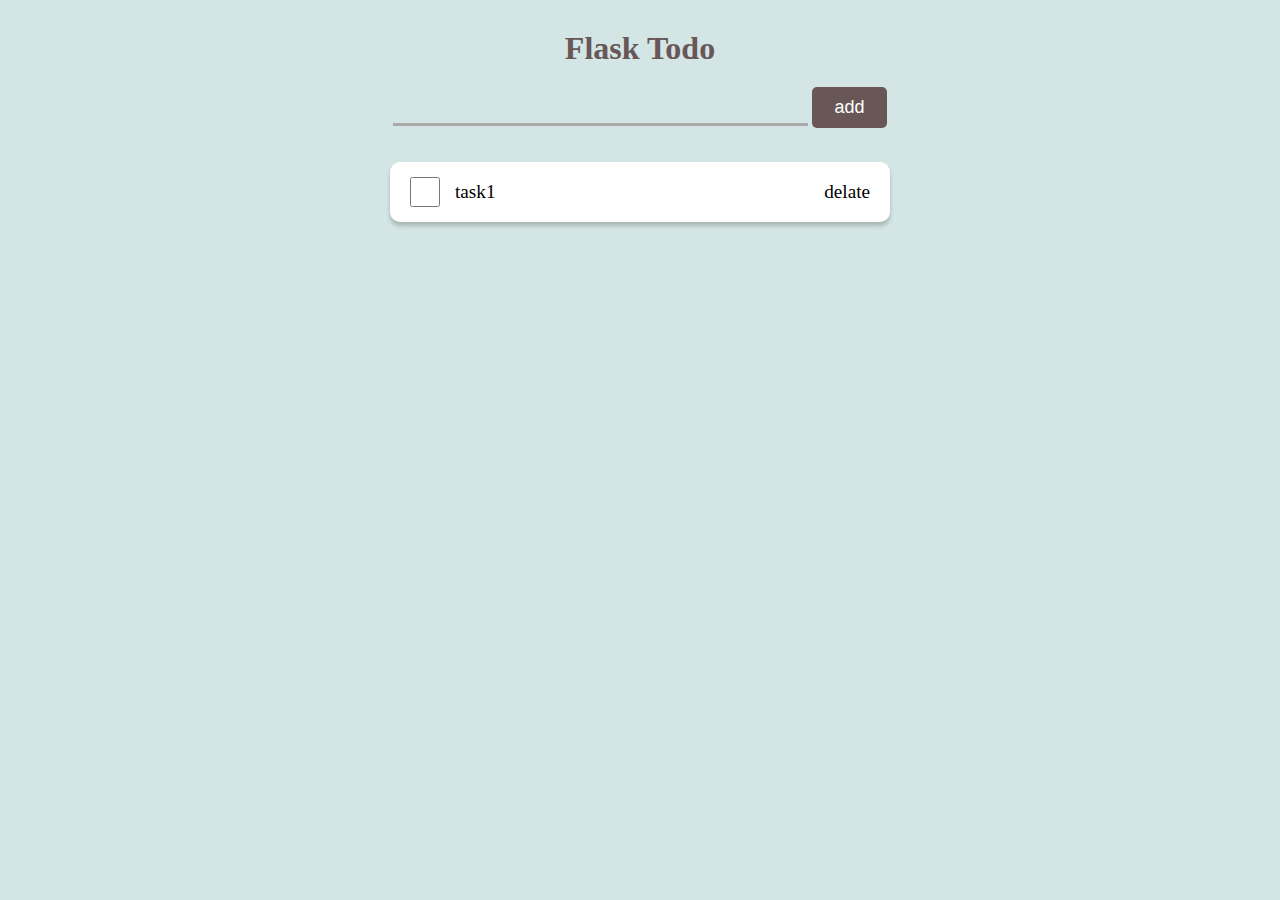
<file: temlates/index.html>
<!DOCTYPE html>
<html lang="jp">
<head>
    <meta charset="UTF-8">
    <meta name="viewport" content="width=device-width, initial-scale=1.0">
    <title>Document</title>
    <link rel="stylesheet" href="../static/style.css">
</head>
<body>
    <h1>Flask Todo</h1>

    <form>
        <input type="text" required>
        <button type="submit">add</button>
    </form>

    <div class="todoList">
        <ul>
            <li>
                <div class="check_task">
                    <input type ="checkbox"/>
                    <div class="task_name">task1</div>
                </div>

                <a>delate</a>
            </li>
        </ul>
    </div>
</body>
</html>
</file>
<file: static/style.css>
html {
    background-color: #D3E5E4;
}

body {
    width: 500px;
    margin: 0 auto;
    margin-top: 30px;
    text-align: center;
    align-items: center;
}

h1 {
    margin: 20px 0;
    color: #695757;
}

input[type="text"] {
    width: 75%;
    padding: 5px 20px;
    margin-bottom: 20px;
    font-size: larger;
    border: none;
    outline: none;
    border-bottom: 3px solid #AAAAAA;
    background-color: rgba(0, 0, 0, 0);
    transition: border-bottom .3s;
}

input[type="text"]:focus {
    border-bottom: 3px solid #917F7F;
}

button {
    width: 15%;
    padding: 10px 0;
    background-color: #695757;
    color: #ffffff;
    border: none;
    border-radius: 5px;
    font-size: large;
}


li {
    list-style: none;
    display: flex;
    justify-content: space-between;
    align-items: center;
    background-color: #ffffff;
    height: 60px;
    padding: 0 20px;
    margin: 10px 0;
    font-size: larger;
    border-radius: 10px;
    box-shadow: 0 4px 4px 0 rgba(0, 0, 0, .2);
}

ul {
    padding-left: 0;
}

.check_task {
    display: flex;
    align-items: center;
    text-align: center;
}

input[type="checkbox"] {
    height: 30px;
    width: 30px;
    margin: 0;
    margin-right: 15px;
    accent-color: #917F7F;
    cursor: pointer;
}

input[type="checkbox"]:checked ~ .task_name {
    text-decoration: line-through;
    color: #817d7d;
}

.delBtn {
    display: flexbox;
    padding: 5px 10px;
    font-size: medium;
    color: #917F7F;
    text-align: center;
    text-decoration: none;
    border: solid 1px #695757;
    border-radius: 5px;
}
</file>
